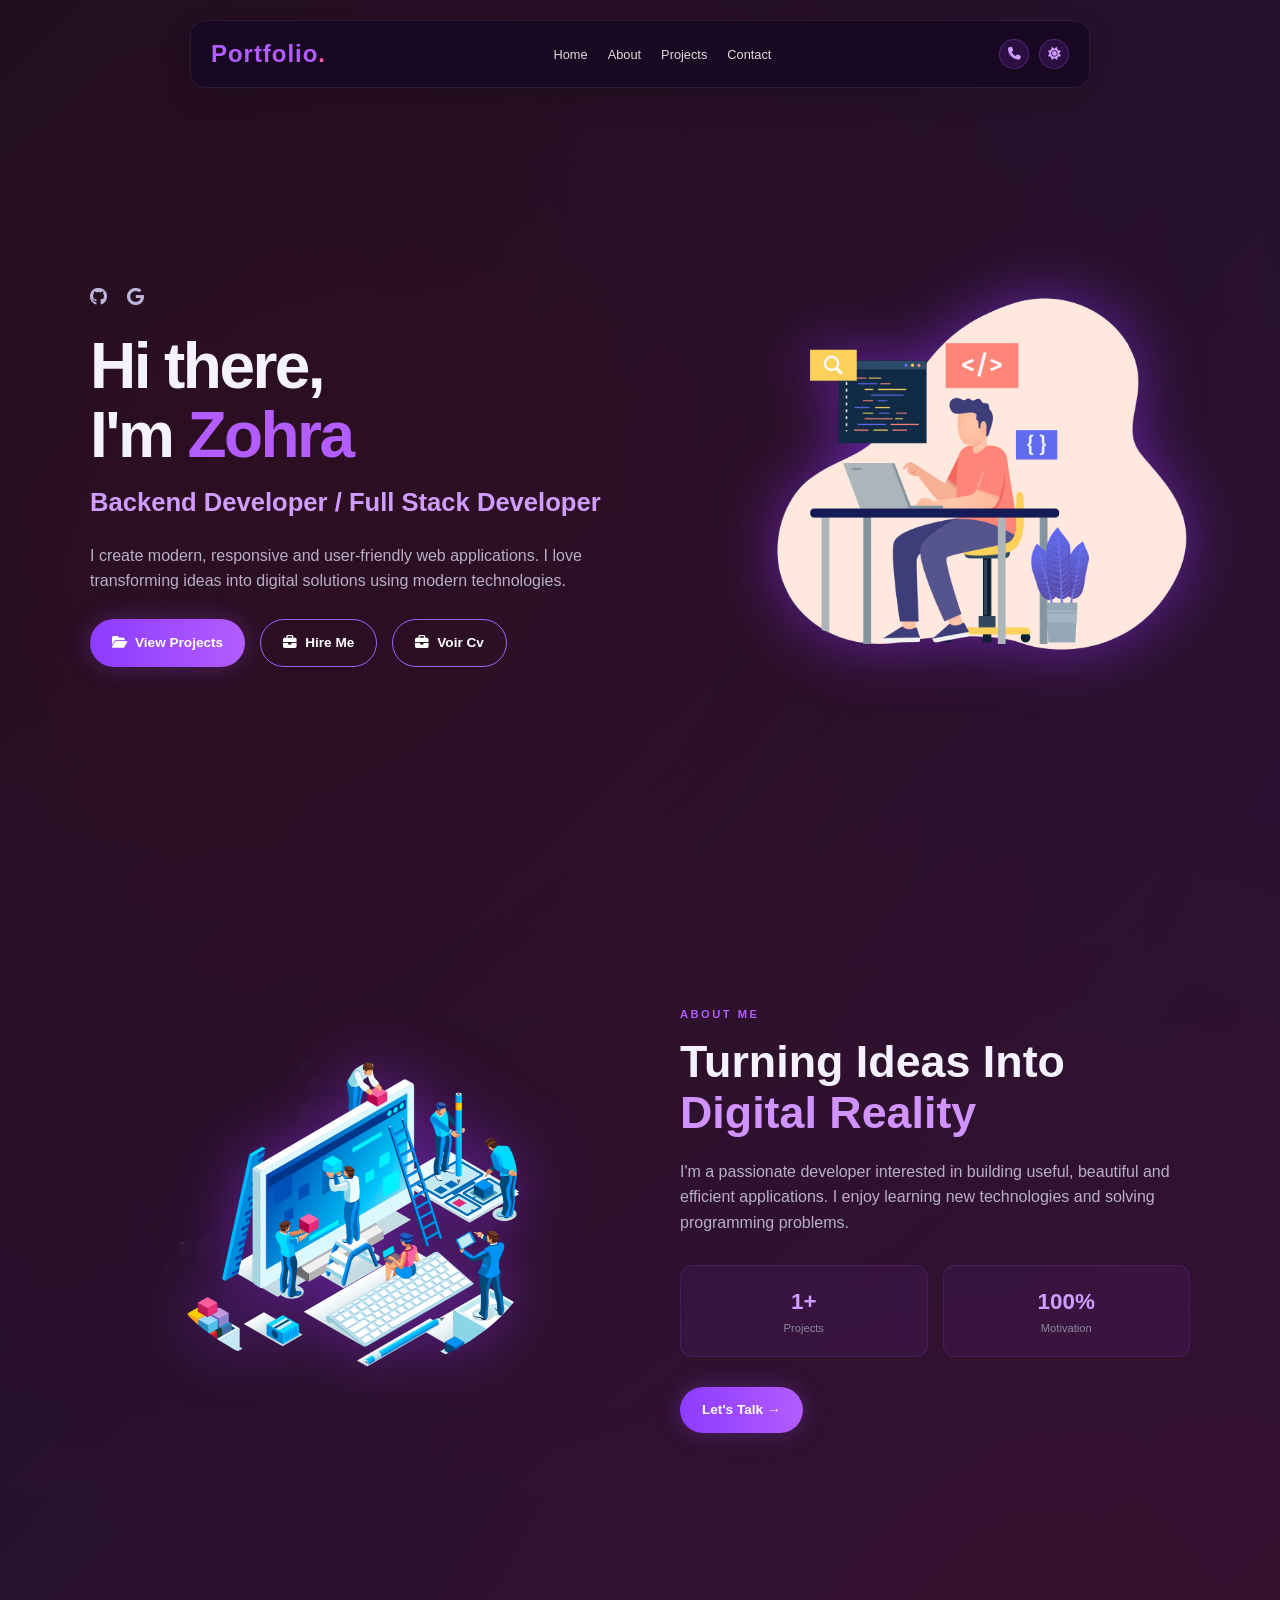
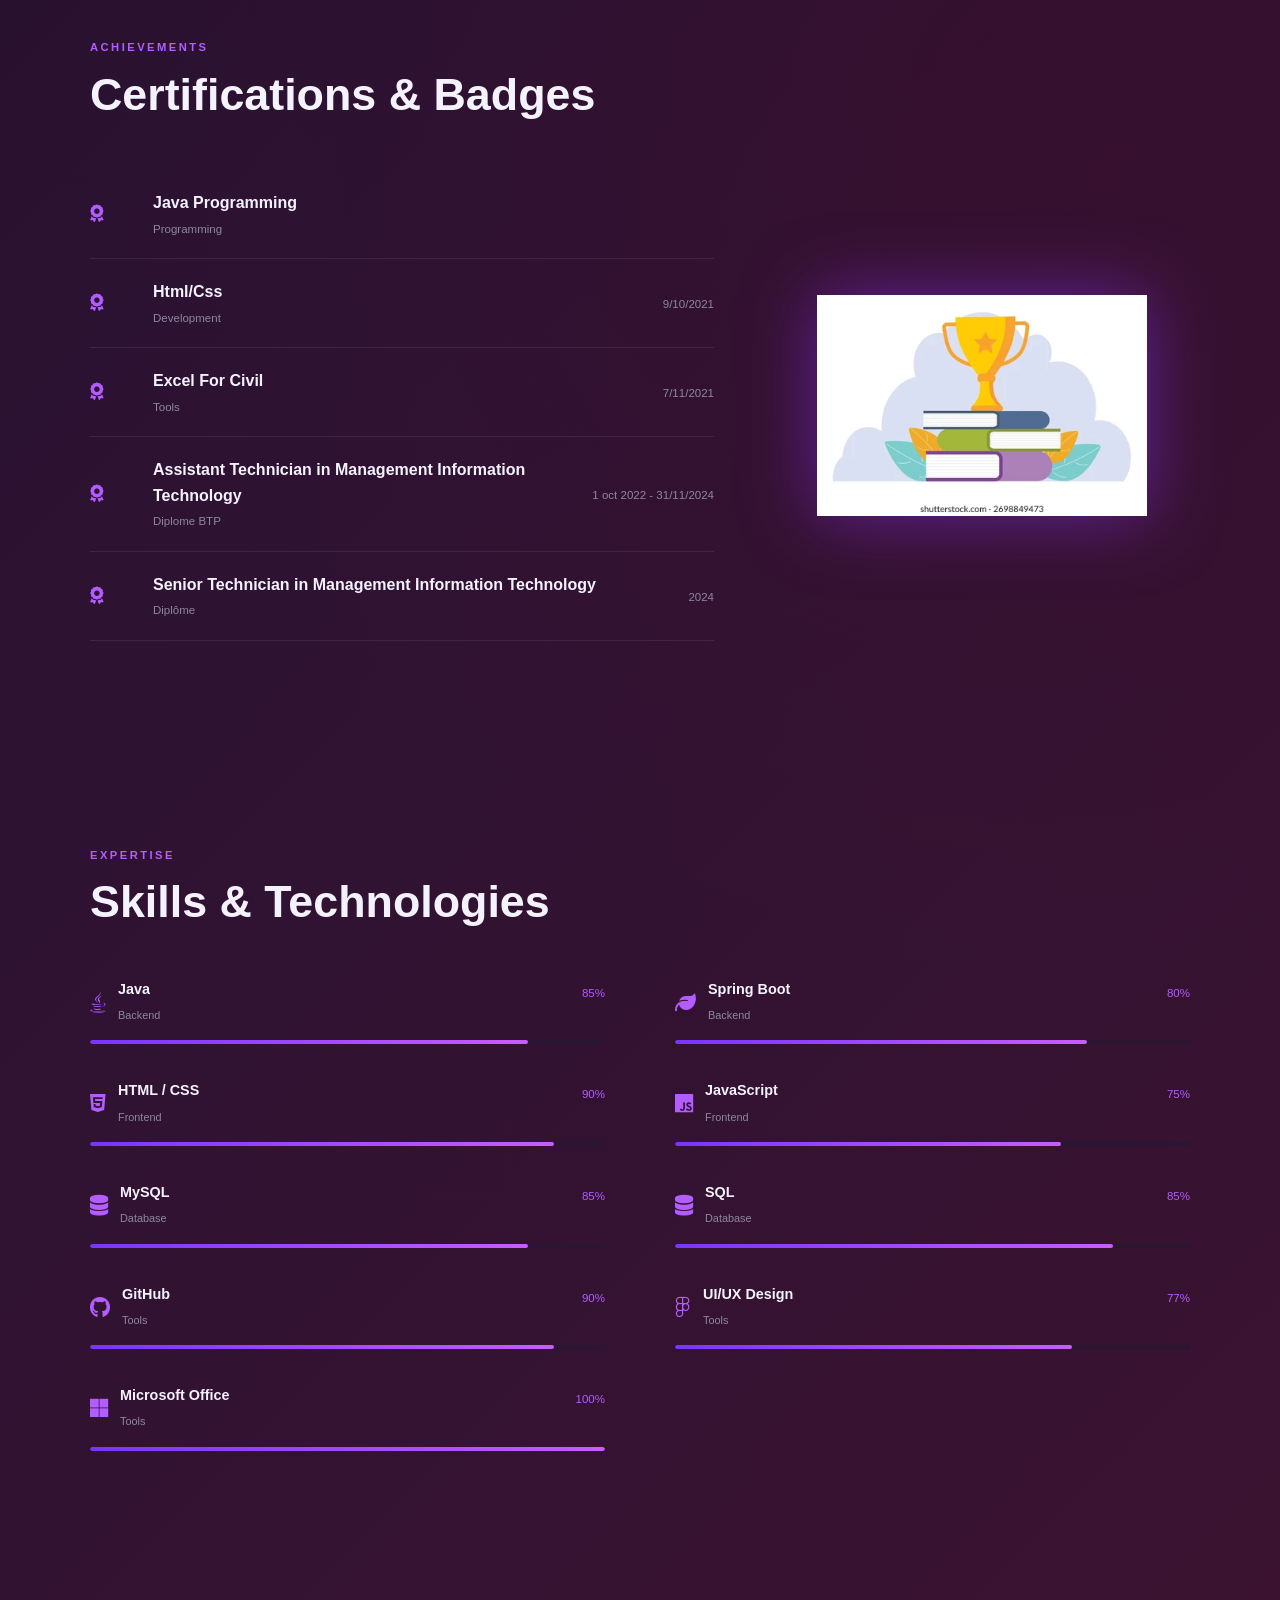
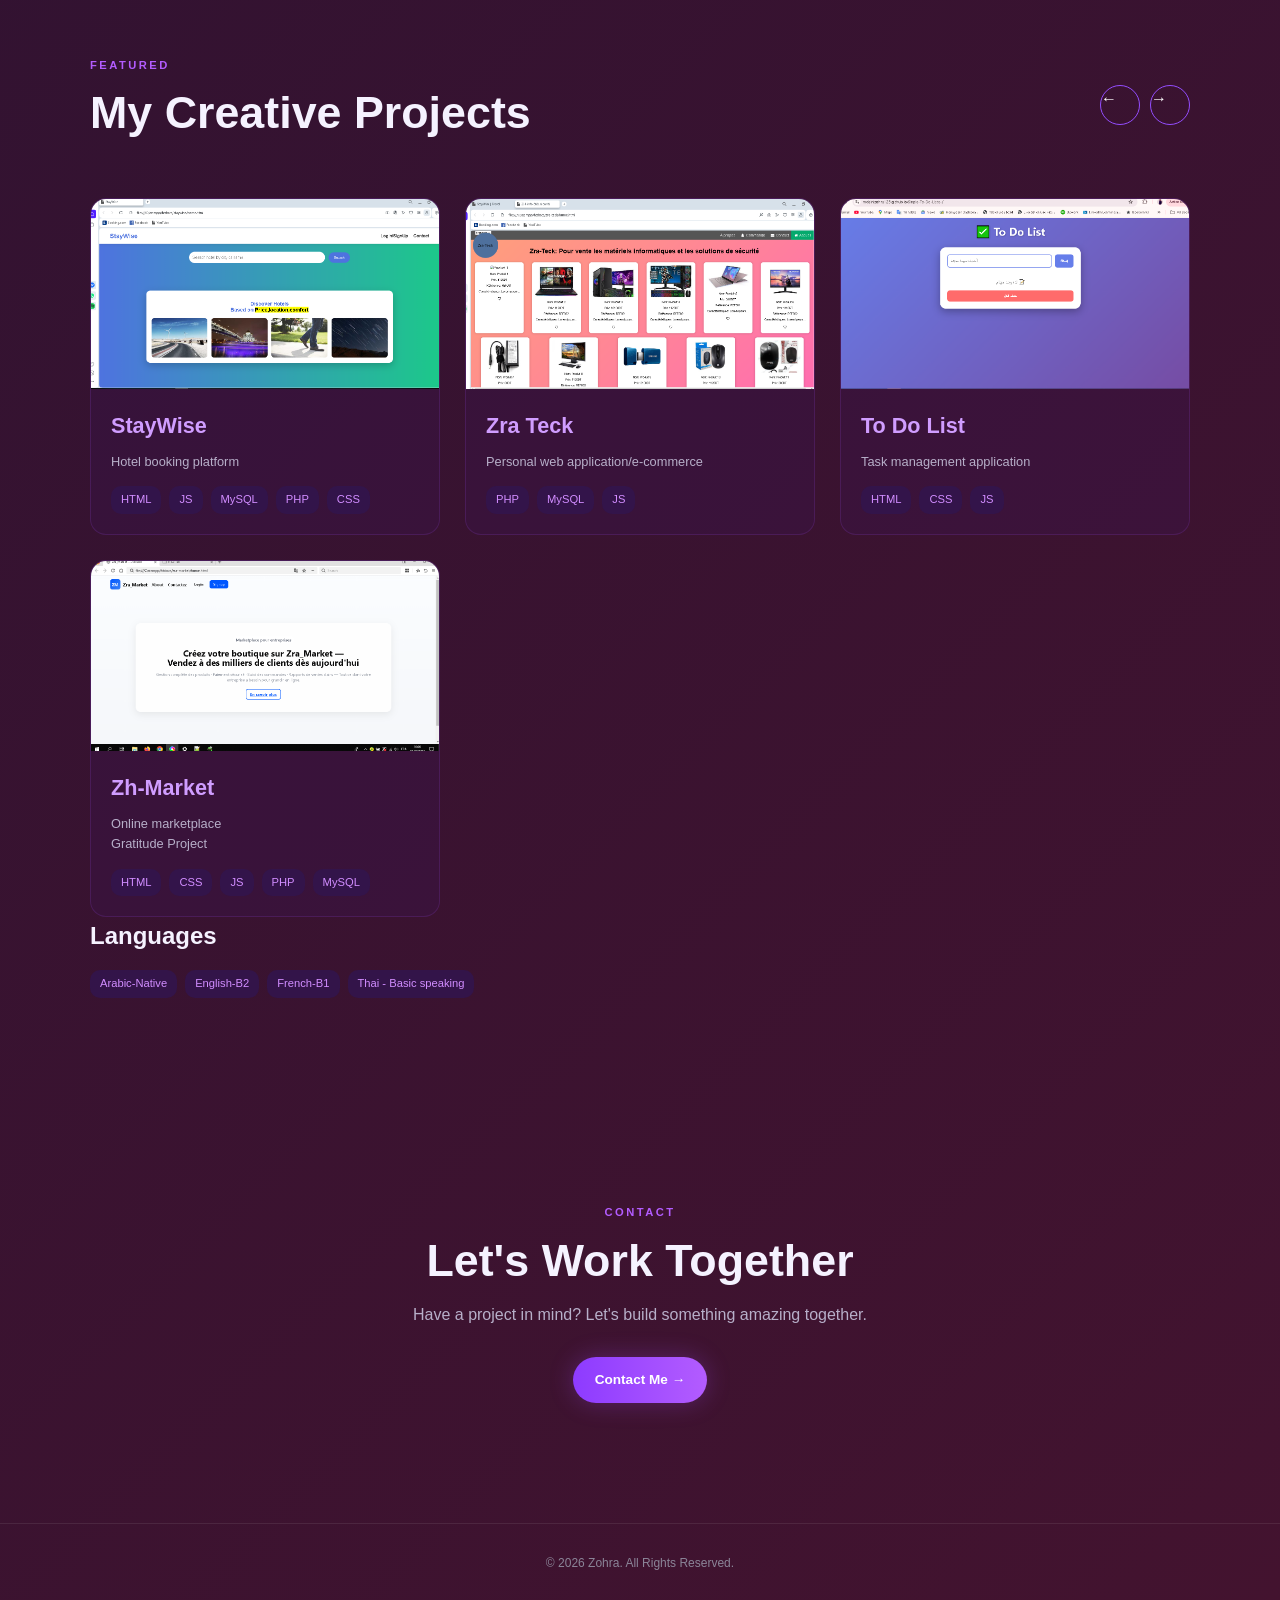
<file: index.html>
<!DOCTYPE html>
<html lang="en">
<head>
    <meta charset="UTF-8">
    <meta name="viewport" content="width=device-width, initial-scale=1.0">

    <title>My Portfolio</title>

    <link rel="stylesheet" href="style.css">

    <link rel="stylesheet"
          href="https://cdnjs.cloudflare.com/ajax/libs/font-awesome/6.5.2/css/all.min.css">
</head>

<body>

    <header>
        <nav class="navbar">
            <div class="logo">Portfolio<span>.</span></div>

            <ul class="nav-links">
                <li><a href="#home">Home</a></li>
                <li><a href="about.html">About</a></li>
                <li><a href="projet.html">Projects</a></li>
                <li><a href="contact.html">Contact</a></li>
            </ul>

            <div class="nav-icons">
                <i class="fa-solid fa-phone"></i>
                <i class="fa-solid fa-sun"></i>
            </div>
        </nav>
    </header>

    <section class="hero" id="home">
        <div class="hero-content">
            <div class="social-icons">
                <a href="https://github.com/MdainiZohra123" target="_blank" rel="noreferrer"><i class="fa-brands fa-github"></i></a>
                <a href="mailto:zohramdaini199@gmail.com"><i class="fa-brands fa-google"></i></a>
            </div>

            <h1>Hi there,<br> I'm <span>Zohra</span></h1>
            <h2>Backend Developer / Full Stack Developer</h2>

            <p>
                I create modern, responsive and user-friendly web applications.
                I love transforming ideas into digital solutions using modern
                technologies.
            </p>

            <div class="hero-buttons">
                <a href="projet.html" class="btn primary">
                    <i class="fa-solid fa-folder-open"></i>
                    View Projects
                </a>

                <a href="contact.html" class="btn secondary">
                    <i class="fa-solid fa-briefcase"></i>
                    Hire Me
                </a>

                <a href="cv.pdf" class="btn secondary">
                    <i class="fa-solid fa-briefcase"></i>
                    Voir Cv
                </a>
            </div>
        </div>

        <div class="hero-image">
            <img src="dev.png" alt="Developer">
        </div>
    </section>

    <section class="about" id="about">
        <div class="about-image">
            <img src="about.png" alt="About me">
        </div>

        <div class="about-content">
            <small>ABOUT ME</small>

            <h2>
                Turning Ideas Into
                <span>Digital Reality</span>
            </h2>

            <p>
                I'm a passionate developer interested in building useful,
                beautiful and efficient applications. I enjoy learning new
                technologies and solving programming problems.
            </p>

            <div class="stats">
                <div class="stat">
                    <strong>1+</strong>
                    <span>Projects</span>
                </div>

                <div class="stat">
                    <strong>100%</strong>
                    <span>Motivation</span>
                </div>
            </div>

            <a href="contact.html" class="btn primary">Let's Talk →</a>
        </div>
    </section>

    <section class="certificates" id="certificates">
        <div class="section-title">
            <small>ACHIEVEMENTS</small>
            <h2>Certifications & Badges</h2>
        </div>

        <div class="cert-container">
            <div class="cert-list">
                <div class="certificate">
                    <div class="cert-icon"><i class="fa-solid fa-award"></i></div>
                    <div>
                        <h3>Java Programming</h3>
                        <p>Programming</p>
                    </div>
                </div>

                <div class="certificate">
                    <div class="cert-icon"><i class="fa-solid fa-award"></i></div>
                    <div>
                        <h3>Html/Css</h3>
                        <p>Development</p>
                    </div>
                    <div class="cert-date">
                        <small>9/10/2021</small>
                    </div>
                </div>

                <div class="certificate">
                    <div class="cert-icon"><i class="fa-solid fa-award"></i></div>
                    <div>
                        <h3>Excel For Civil</h3>
                        <p>Tools</p>
                    </div>
                    <div class="cert-date">
                        <small>7/11/2021</small>
                    </div>
                </div>

                <div class="certificate">
                    <div class="cert-icon"><i class="fa-solid fa-award"></i></div>
                    <div>
                        <h3>Assistant Technician in Management Information Technology</h3>
                        <p>Diplome BTP</p>
                    </div>
                    <div class="cert-date">
                        <small>1 oct 2022 - 31/11/2024</small>
                    </div>
                </div>

                <div class="certificate">
                    <div class="cert-icon"><i class="fa-solid fa-award"></i></div>
                    <div>
                        <h3>Senior Technician in Management Information Technology</h3>
                        <p>Diplôme</p>
                    </div>
                    <div class="cert-date">
                        <small>2024</small>
                    </div>
                </div>
            </div>

            <div class="certificate-image">
                <img src="cup.webp" alt="Certificate">
            </div>
        </div>
    </section>

    <section class="skills" id="skills">
        <div class="section-title">
            <small>EXPERTISE</small>
            <h2>Skills & Technologies</h2>
        </div>

        <div class="skills-grid">
            <div class="skill">
                <div class="skill-name">
                    <i class="fa-brands fa-java"></i>
                    <div>
                        <strong>Java</strong>
                        <small>Backend</small>
                    </div>
                </div>
                <span>85%</span>
                <div class="progress"><div style="width:85%"></div></div>
            </div>

            <div class="skill">
                <div class="skill-name">
                    <i class="fa-solid fa-leaf"></i>
                    <div>
                        <strong>Spring Boot</strong>
                        <small>Backend</small>
                    </div>
                </div>
                <span>80%</span>
                <div class="progress"><div style="width:80%"></div></div>
            </div>

            <div class="skill">
                <div class="skill-name">
                    <i class="fa-brands fa-html5"></i>
                    <div>
                        <strong>HTML / CSS</strong>
                        <small>Frontend</small>
                    </div>
                </div>
                <span>90%</span>
                <div class="progress"><div style="width:90%"></div></div>
            </div>

            <div class="skill">
                <div class="skill-name">
                    <i class="fa-brands fa-js"></i>
                    <div>
                        <strong>JavaScript</strong>
                        <small>Frontend</small>
                    </div>
                </div>
                <span>75%</span>
                <div class="progress"><div style="width:75%"></div></div>
            </div>

            <div class="skill">
                <div class="skill-name">
                    <i class="fa-solid fa-database"></i>
                    <div>
                        <strong>MySQL</strong>
                        <small>Database</small>
                    </div>
                </div>
                <span>85%</span>
                <div class="progress"><div style="width:85%"></div></div>
            </div>

            <div class="skill">
                <div class="skill-name">
                    <i class="fa-solid fa-database"></i>
                    <div>
                        <strong>SQL</strong>
                        <small>Database</small>
                    </div>
                </div>
                <span>85%</span>
                <div class="progress"><div style="width:85%"></div></div>
            </div>

            <div class="skill">
                <div class="skill-name">
                    <i class="fa-brands fa-github"></i>
                    <div>
                        <strong>GitHub</strong>
                        <small>Tools</small>
                    </div>
                </div>
                <span>90%</span>
                <div class="progress"><div style="width:90%"></div></div>
            </div>

            <div class="skill">
                <div class="skill-name">
                    <i class="fa-brands fa-figma"></i>
                    <div>
                        <strong>UI/UX Design</strong>
                        <small>Tools</small>
                    </div>
                </div>
                <span>77%</span>
                <div class="progress"><div style="width:77%"></div></div>
            </div>

            <div class="skill">
                <div class="skill-name">
                    <i class="fa-brands fa-microsoft"></i>
                    <div>
                        <strong>Microsoft Office</strong>
                        <small>Tools</small>
                    </div>
                </div>
                <span>100%</span>
                <div class="progress"><div style="width:100%"></div></div>
            </div>
        </div>
    </section>

    <section class="projects" id="projects">
        <div class="projects-header">
            <div>
                <small>FEATURED</small>
                <h2>My Creative Projects</h2>
            </div>

            <div class="project-buttons">
                <a class="arrow" href="projet.html" aria-label="View all projects">←</a>
                <a class="arrow" href="projet.html" aria-label="View all projects">→</a>
            </div>
        </div>

        <div class="projects-grid">
            <div class="project-card">
                <img src="projet image/stay-home.PNG" alt="Project 1">

                <div class="project-info">
                    <h3>StayWise</h3>
                    <p>Hotel booking platform</p>

                    <div class="tags">
                        <span>HTML</span>
                        <span>JS</span>
                        <span>MySQL</span>
                        <span>PHP</span>
                        <span>CSS</span>
                    </div>
                </div>
            </div>

            <div class="project-card">
                <img src="projet image/tek-home.PNG" alt="Project 2">

                <div class="project-info">
                    <h3>Zra Teck</h3>
                    <p>Personal web application/e-commerce</p>

                    <div class="tags">
                        <span>PHP</span>
                        <span>MySQL</span>
                        <span>JS</span>
                    </div>
                </div>
            </div>

            <div class="project-card">
                <img src="projet image/todolisete.PNG" alt="Project 3">

                <div class="project-info">
                    <h3>To Do List</h3>
                    <p>Task management application</p>

                    <div class="tags">
                        <span>HTML</span>
                        <span>CSS</span>
                        <span>JS</span>
                    </div>
                </div>
            </div>

            <div class="project-card">
                <img src="projet image/market-home.PNG" alt="Project 4">

                <div class="project-info">
                    <h3>Zh-Market</h3>
                    <p>Online marketplace<br>Gratitude Project</p>

                    <div class="tags">
                        <span>HTML</span>
                        <span>CSS</span>
                        <span>JS</span>
                        <span>PHP</span>
                        <span>MySQL</span>
                    </div>
                </div>
            </div>
        </div>

        <h2>Languages</h2>

        <div class="tags">
            <span>Arabic-Native</span>
            <span>English-B2</span>
            <span>French-B1</span>
            <span>Thai - Basic speaking</span>
        </div>
    </section>

    <section class="contact" id="contact">
        <small>CONTACT</small>
        <h2>Let's Work Together</h2>

        <p>
            Have a project in mind? Let's build something amazing together.
        </p>

        <a href="mailto:zohramdaini199@gmail.com" class="btn primary">Contact Me →</a>
    </section>

    <footer>
        <p>© 2026 Zohra. All Rights Reserved.</p>
    </footer>

</body>
</html>
</file>
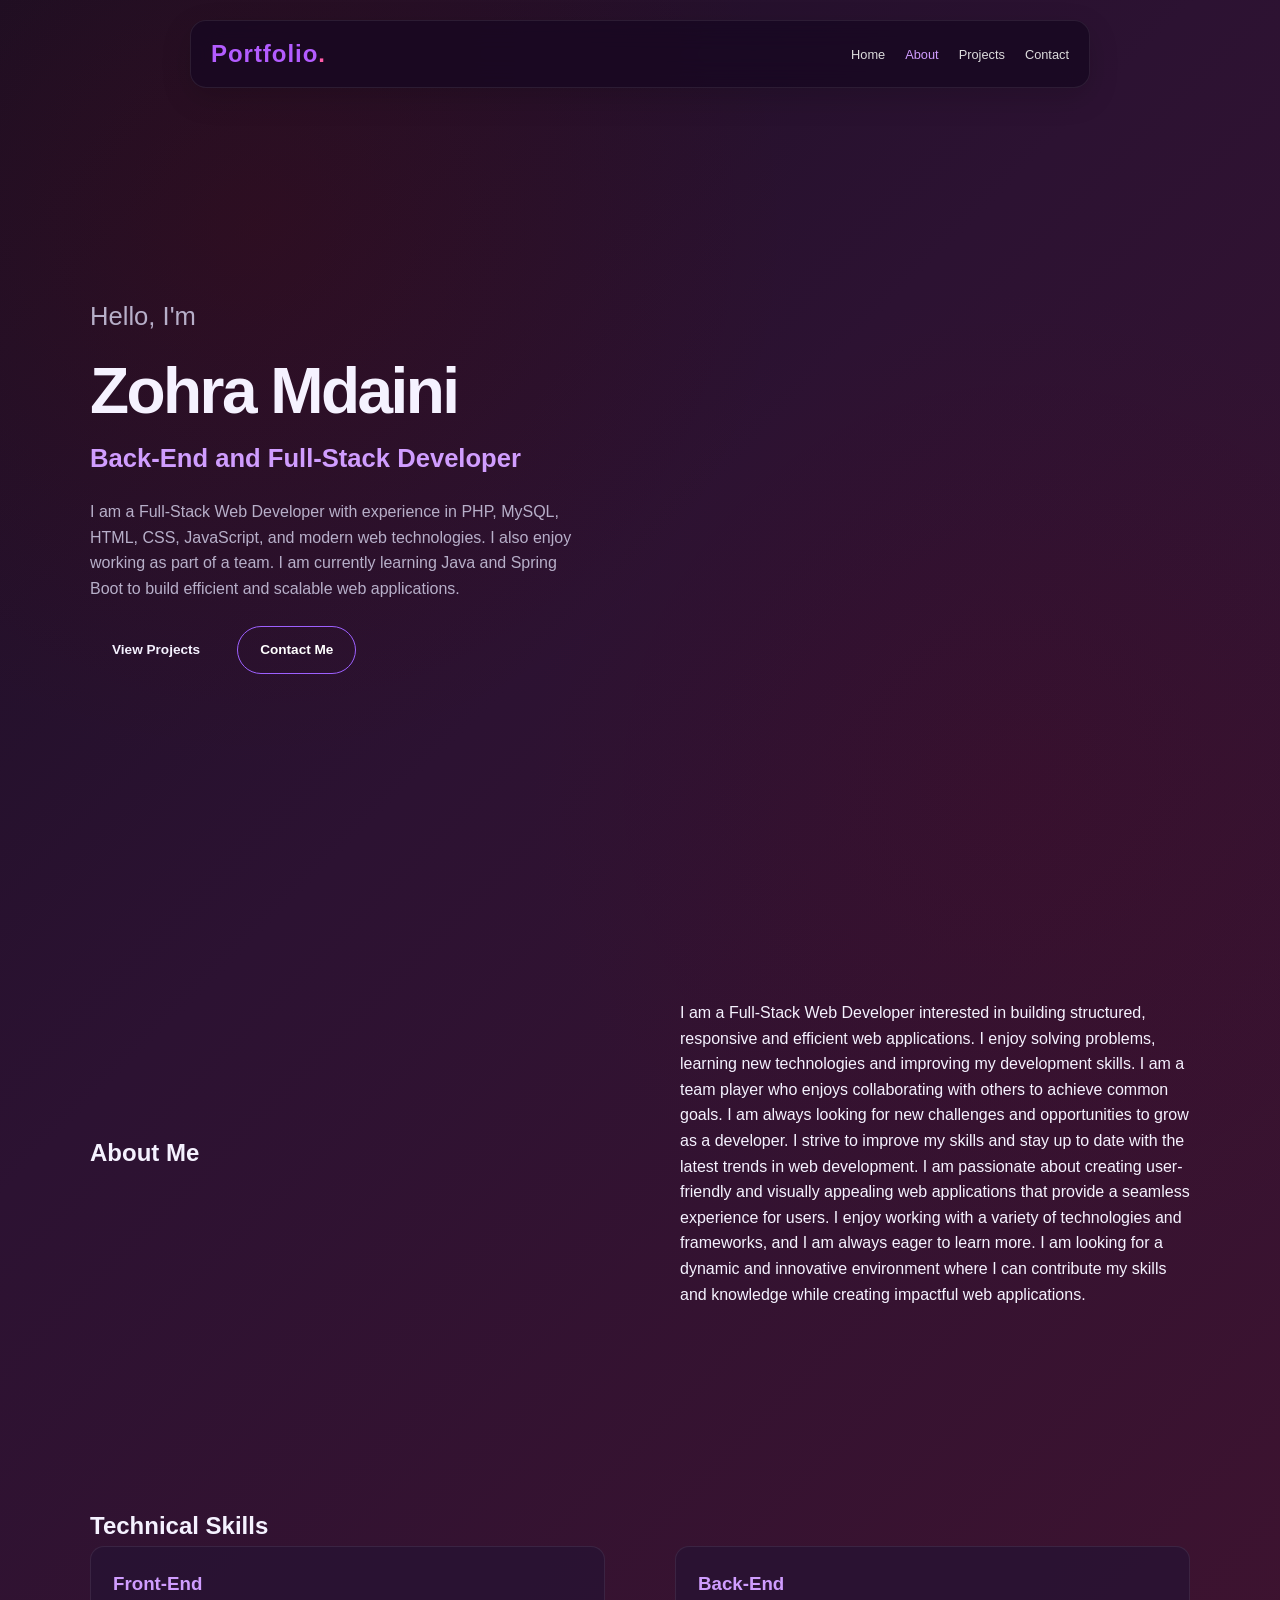
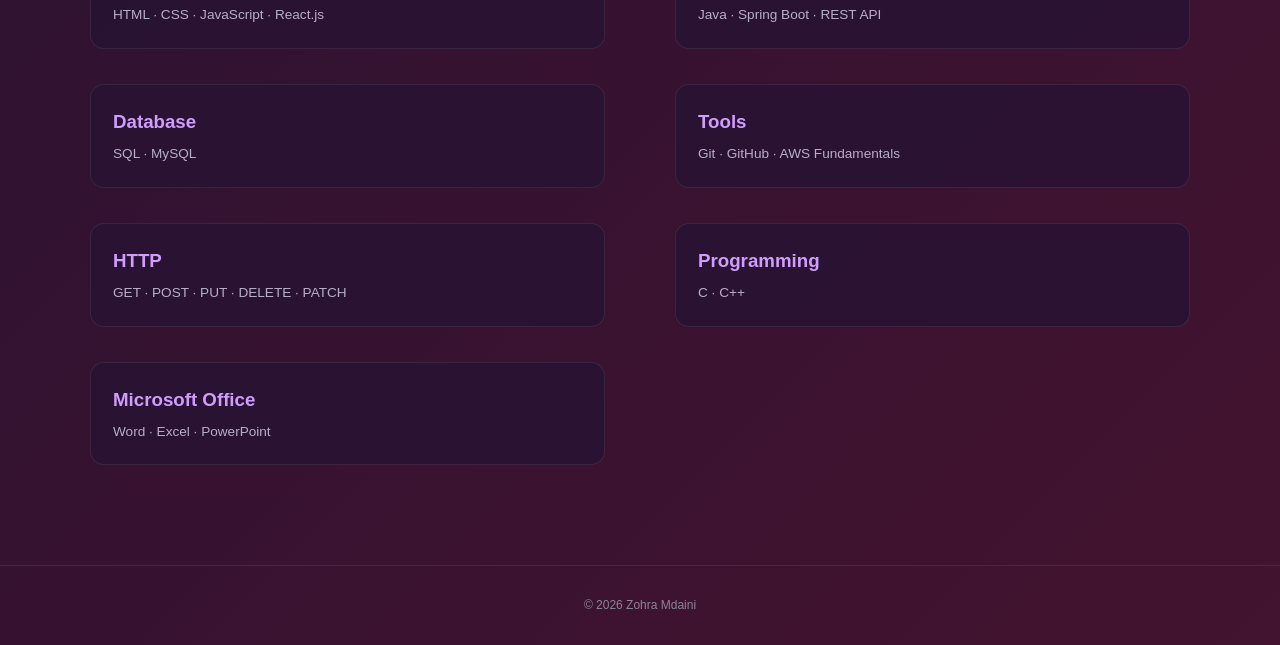
<file: about.html>
<!DOCTYPE html>
<html lang="en">
<head>
    <meta charset="UTF-8">
    <meta name="viewport" content="width=device-width, initial-scale=1.0">
    <title>Zohra Mdaini | About</title>
    <link rel="stylesheet" href="style.css">
</head>

<body>

<header>
    <nav>
        <h2 class="logo">Portfolio<span>.</span></h2>

        <ul>
            <li><a href="index.html">Home</a></li>
            <li><a href="about.html" class="active">About</a></li>
            <li><a href="projet.html">Projects</a></li>
            <li><a href="contact.html">Contact</a></li>
        </ul>
    </nav>
</header>

<main>

    <section class="hero">
        <div class="hero-text">
            <p class="hello">Hello, I'm</p>

            <h1>Zohra Mdaini</h1>

            <h2>Back-End and Full-Stack Developer</h2>

            <p>
                I am a Full-Stack Web Developer with experience in PHP, MySQL,
                HTML, CSS, JavaScript, and modern web technologies. I also enjoy
                working as part of a team. I am currently learning Java and
                Spring Boot to build efficient and scalable web applications.
            </p>

            <div class="buttons">
                <a href="projet.html" class="btn">View Projects</a>
                <a href="contact.html" class="btn secondary">Contact Me</a>
            </div>
        </div>
    </section>

    <section class="about">
        <h2>About Me</h2>

        <p>
            I am a Full-Stack Web Developer interested in building
            structured, responsive and efficient web applications.
            I enjoy solving problems, learning new technologies and
            improving my development skills. I am a team player who enjoys
            collaborating with others to achieve common goals. I am always
            looking for new challenges and opportunities to grow as a developer.
            I strive to improve my skills and stay up to date with the latest
            trends in web development. I am passionate about creating
            user-friendly and visually appealing web applications that provide
            a seamless experience for users.
        
        
                I enjoy working with a variety of technologies and frameworks,
                and I am always eager to learn more. I am looking for a dynamic
                and innovative environment where I can contribute my skills and
                knowledge while creating impactful web applications.
        </p>
    </section>

    <section class="skills">
        <h2>Technical Skills</h2>

        <div class="skills-grid">

            <div class="skill-card">
                <h3>Front-End</h3>
                <p>HTML · CSS · JavaScript · React.js</p>
            </div>

            <div class="skill-card">
                <h3>Back-End</h3>
                <p>Java · Spring Boot · REST API</p>
            </div>

            <div class="skill-card">
                <h3>Database</h3>
                <p>SQL · MySQL</p>
            </div>

            <div class="skill-card">
                <h3>Tools</h3>
                <p>Git · GitHub · AWS Fundamentals</p>
            </div>

            <div class="skill-card">
                <h3>HTTP</h3>
                <p>GET · POST · PUT · DELETE · PATCH</p>
            </div>

            <div class="skill-card">
                <h3>Programming</h3>
                <p>C · C++</p>
            </div>

            <div class="skill-card">
                <h3>Microsoft Office</h3>
                <p>Word · Excel · PowerPoint</p>
            </div>


        </div>
    </section>

</main>

<footer>
    <p>© 2026 Zohra Mdaini</p>
</footer>

</body>
</html>
</file>
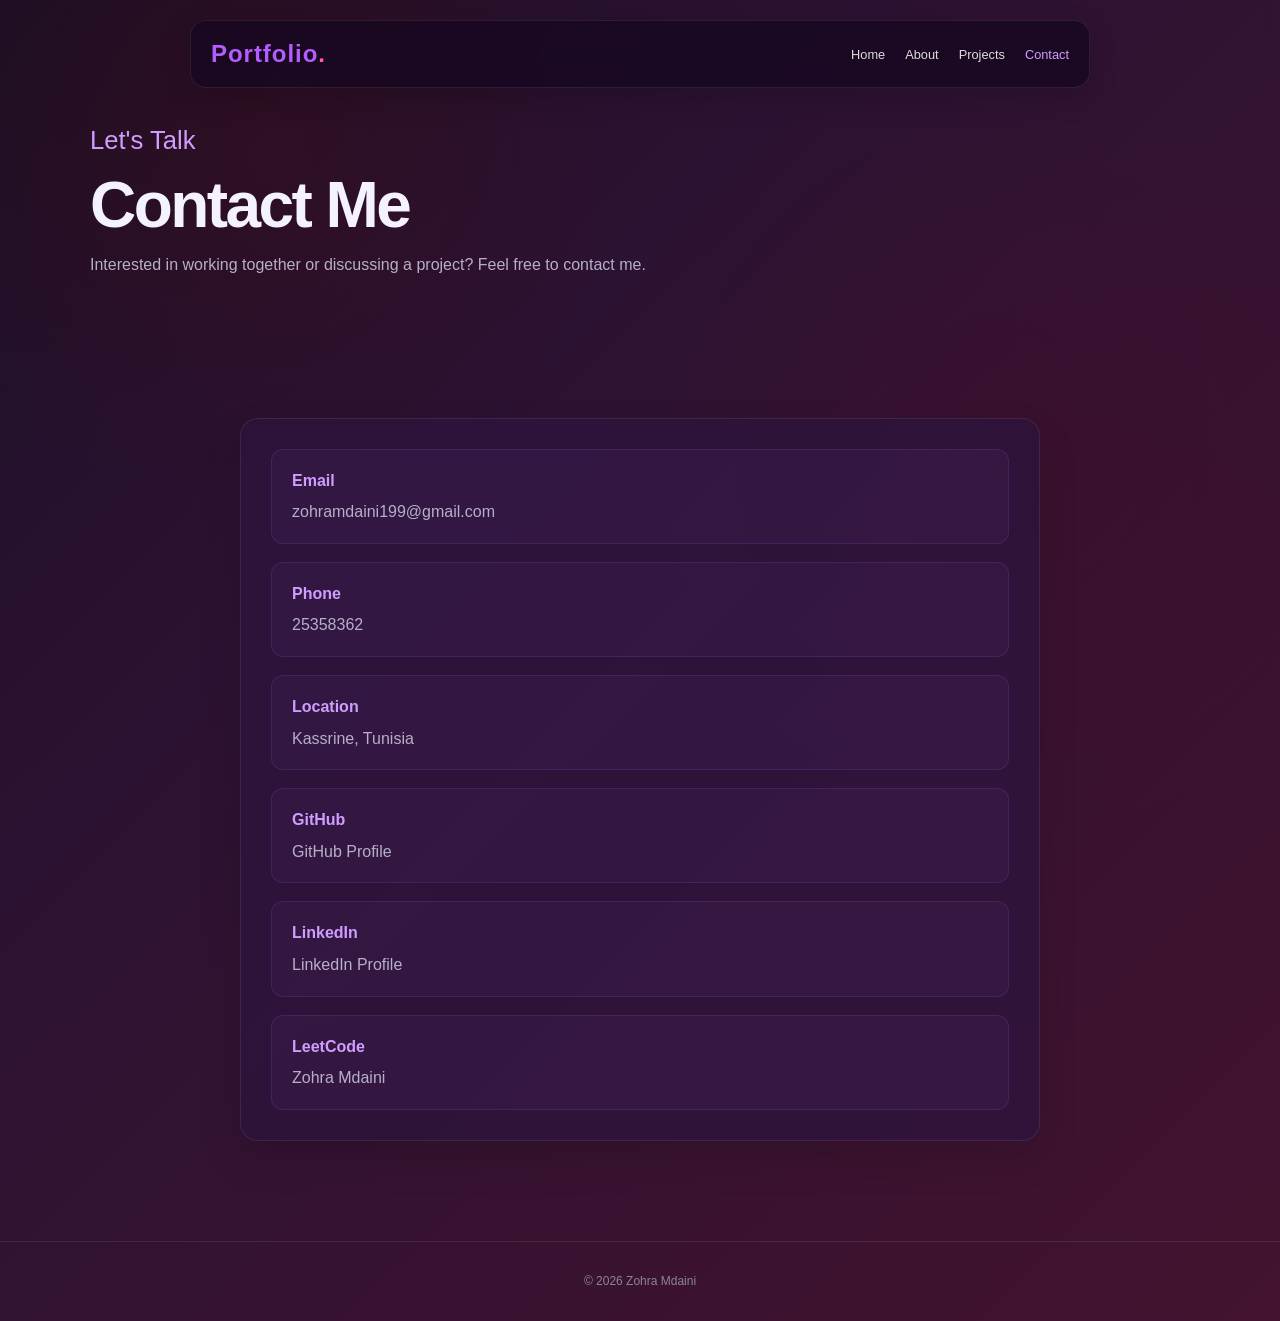
<file: contact.html>
<!DOCTYPE html>
<html lang="en">
<head>
    <meta charset="UTF-8">
    <meta name="viewport" content="width=device-width, initial-scale=1.0">
    <title>Zohra Mdaini | Contact</title>
    <link rel="stylesheet" href="style.css">
</head>

<body>

<header>
    <nav>
        <h2 class="logo">Portfolio<span>.</span></h2>

        <ul>
            <li><a href="index.html">Home</a></li>
            <li><a href="about.html">About</a></li>
            <li><a href="projet.html">Projects</a></li>
            <li><a href="contact.html" class="active">Contact</a></li>
        </ul>
    </nav>
</header>

<main>

    <section class="page-title">
        <p class="hello">Let's Talk</p>
        <h1>Contact Me</h1>

        <p>
            Interested in working together or discussing a project?
            Feel free to contact me.
        </p>
    </section>


    <section class="contact-container">

        <div class="contact-card">

            <div class="contact-item">
                <h3>Email</h3>
                <a href="mailto:zohramdaini199@gmail.com">
                    zohramdaini199@gmail.com
                </a>
            </div>

            <div class="contact-item">
                <h3>Phone</h3>
                <p>25358362</p>
            </div>

            <div class="contact-item">
                <h3>Location</h3>
                <p>Kassrine, Tunisia</p>
            </div>

            <div class="contact-item">
                <h3>GitHub</h3>
                <a href="https://github.com/MdainiZohra123" target="_blank" rel="noreferrer">
                    GitHub Profile
                </a>
            </div>

            <div class="contact-item">
                <h3>LinkedIn</h3>
                     <a href="https://www.linkedin.com/in/zohra-mdaini-686797237/"
                         target="_blank" rel="noreferrer">
                    LinkedIn Profile
                </a>
            </div>

            <div class="contact-item">
                <h3>LeetCode</h3>
                <p>Zohra Mdaini</p>
            </div>

        </div>

    </section>

</main>

<footer>
    <p>© 2026 Zohra Mdaini</p>
</footer>

</body>
</html>
</file>
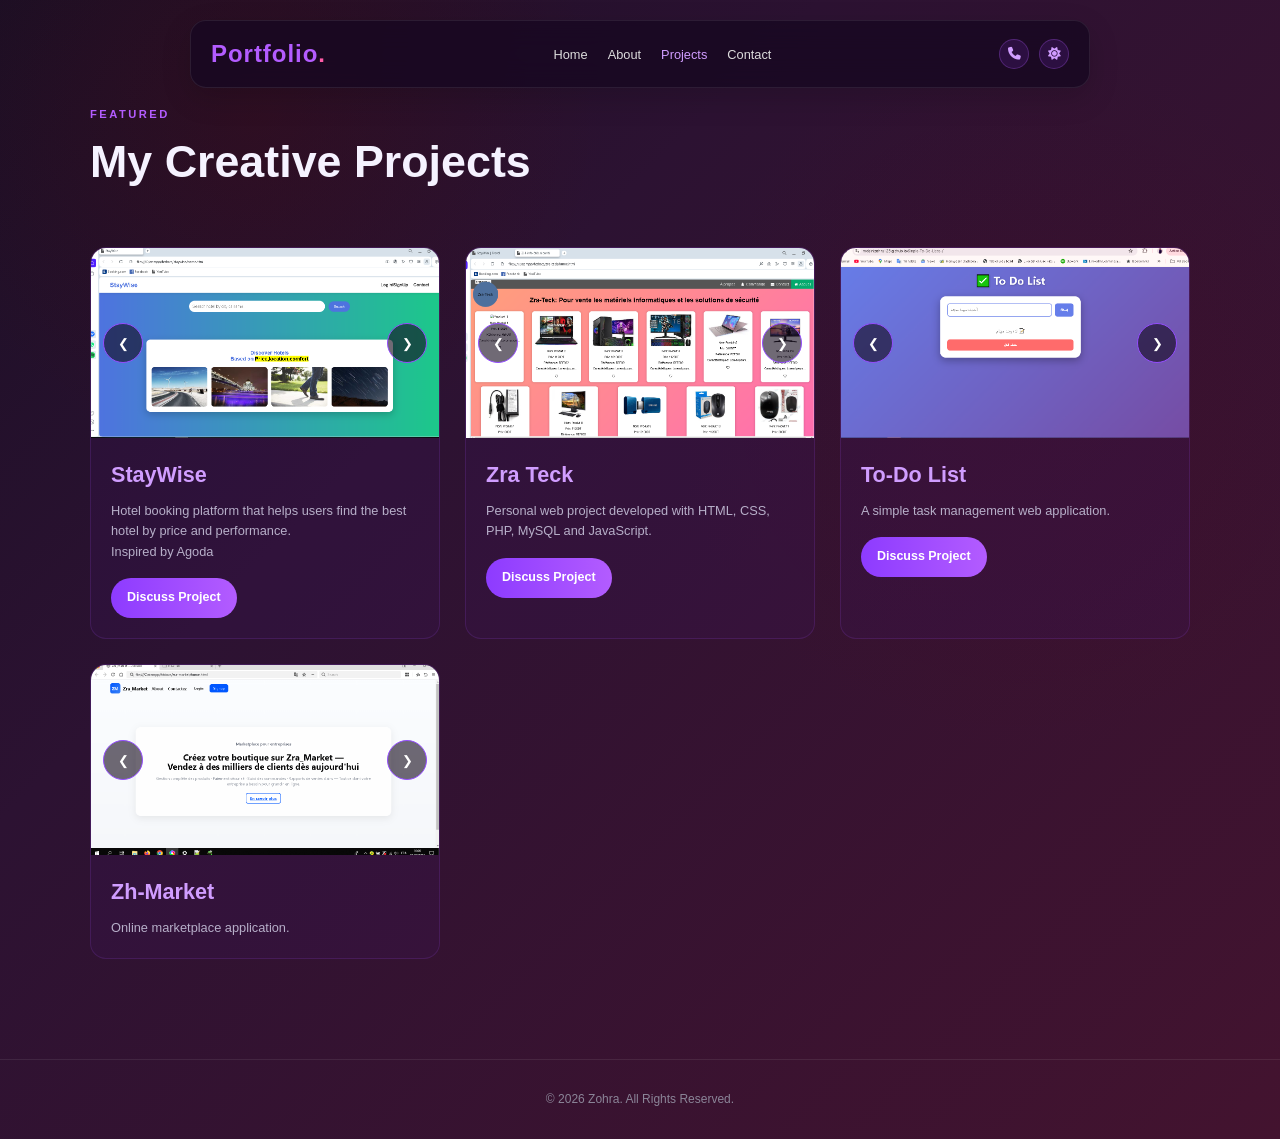
<file: projet.html>
<!DOCTYPE html>
<html lang="en">
<head>
    <meta charset="UTF-8">
    <meta name="viewport" content="width=device-width, initial-scale=1.0">
    <title>Zohra Mdaini | Projects</title>
    <link rel="stylesheet" href="style.css">
    <link rel="stylesheet" href="https://cdnjs.cloudflare.com/ajax/libs/font-awesome/6.5.2/css/all.min.css">
</head>
<body>

    <header>
        <nav class="navbar">
            <div class="logo">Portfolio<span>.</span></div>

            <ul class="nav-links">
                <li><a href="index.html">Home</a></li>
                <li><a href="about.html">About</a></li>
                <li><a href="projet.html" class="active">Projects</a></li>
                <li><a href="contact.html">Contact</a></li>
            </ul>

            <div class="nav-icons">
                <i class="fa-solid fa-phone"></i>
                <i class="fa-solid fa-sun"></i>
            </div>
        </nav>
    </header>

    <main>
        <section class="projects" id="projects">
            <div class="projects-header">
                <div>
                    <small>FEATURED</small>
                    <h2>My Creative Projects</h2>
                </div>

            </div>

            <div class="projects-container">

                <div class="project-card">
                    <div class="image-container">
                        <img id="staywise-image" src="projet image/stay-home.PNG" alt="StayWise">
                        <button class="arrow left" type="button" onclick="prevImage('staywise')" 
                        aria-label="Previous StayWise image">❮</button>
                        <button class="arrow right" type="button" onclick="nextImage('staywise')"
                         aria-label="Next StayWise image">❯</button>
                    </div>
                    <div class="project-info">
                        <h2>StayWise</h2>
                        <p>Hotel booking platform that helps users find the best hotel by price and performance.<br>Inspired by Agoda</p>
                        <a href="https://github.com/MdainiZohra123/staywise" class="project-btn">Discuss Project</a>
                    </div>
                </div>

                <div class="project-card">
                    <div class="image-container">
                        <img id="zrateck-image" src="projet image/tek-home.PNG" alt="Zra Teck">
                        <button class="arrow left" type="button" onclick="prevImage('zrateck')" aria-label="Previous Zra Teck image">❮</button>
                        <button class="arrow right" type="button" onclick="nextImage('zrateck')" aria-label="Next Zra Teck image">❯</button>
                    </div>

                    <div class="project-info">
                        <h2>Zra Teck</h2>
                        <p>Personal web project developed with HTML, CSS, PHP, MySQL and JavaScript.</p>
                        <a href="https://github.com/MdainiZohra123/zra-teck" class="project-btn">Discuss Project</a>
                    </div>
                </div>

                <div class="project-card">
                    <div class="image-container">
                        <img id="todo-image" src="projet image/todolisete.PNG" alt="To-Do List">
                        <button class="arrow left" type="button" onclick="prevImage('todo')" aria-label="Previous To Do image">❮</button>
                        <button class="arrow right" type="button" onclick="nextImage('todo')" aria-label="Next To Do image">❯</button>
                    </div>

                    <div class="project-info">
                        <h2>To-Do List</h2>
                        <p>A simple task management web application.</p>
                        <a href="https://mdainizohra123.github.io/Sinple-To-Do-Liste-/" class="project-btn">Discuss Project</a>
                    </div>
                </div>
                
                <div class="project-card">
                    <div class="image-container">
                        <img id="zh-market-image" src="projet image/market-home.PNG" alt="zh-market">
                        <button class="arrow left" type="button" onclick="prevImage('zh-market')" aria-label="Previous Zh-Market image">❮</button>
                        <button class="arrow right" type="button" onclick="nextImage('zh-market')" aria-label="Next Zh-Market image">❯</button>
                    </div>

                    <div class="project-info">
                        <h2>Zh-Market</h2>
                        <p>Online marketplace application.</p>
            
                    </div>
                </div>
            </div>
        </section>
    </main>

    <footer>
        <p>© 2026 Zohra. All Rights Reserved.</p>
    </footer>

    <script src="script.js"></script>
</body>
</html>
</file>
<file: style.css>
:root {
    --bg-dark: #1b0f25;
    --bg-mid: #2c1232;
    --bg-light: #43132f;
    --panel: rgba(39, 19, 52, 0.78);
    --panel-soft: rgba(90, 45, 119, 0.2);
    --primary: #b35cff;
    --primary-strong: #8d3bff;
    --primary-soft: #d09dff;
    --text: #f5f2ff;
    --muted: #b7afc9;
    --muted-2: #8d879f;
    --border: rgba(255, 255, 255, 0.08);
    --shadow: rgba(148, 62, 255, 0.35);
}

* {
    margin: 0;
    padding: 0;
    box-sizing: border-box;
}

html {
    scroll-behavior: smooth;
}

body {
    font-family: Arial, sans-serif;
    background:
        radial-gradient(circle at 20% 10%, rgba(80, 8, 8, 0.25), transparent 24%),
        radial-gradient(circle at 80% 35%, rgba(87, 5, 26, 0.14), transparent 28%),
        linear-gradient(135deg, var(--bg-dark), var(--bg-mid) 34%, var(--bg-light));
    color: var(--text);
    line-height: 1.6;
}

img {
    max-width: 100%;
    display: block;
}

a {
    color: inherit;
    text-decoration: none;
}

ul {
    list-style: none;
}

section {
    width: min(90%, 1100px);
    margin: 0 auto;
    padding: 100px 0;
}

h1,
h2,
h3,
p {
    margin: 0;
}

/* ================= NAVBAR ================= */

header {
    position: fixed;
    top: 20px;
    left: 50%;
    transform: translateX(-50%);
    width: min(90%, 900px);
    z-index: 1000;
}

.navbar,
header nav {
    display: flex;
    align-items: center;
    justify-content: space-between;
    gap: 20px;
    padding: 14px 20px;
    background: rgba(24, 8, 34, 0.82);
    border: 1px solid var(--border);
    border-radius: 16px;
    backdrop-filter: blur(14px);
    -webkit-backdrop-filter: blur(14px);
    box-shadow: 0 10px 30px rgba(0, 0, 0, 0.15);
}

.logo {
    font-size: 1.5rem;
    font-weight: 700;
    color: var(--primary);
    letter-spacing: 0.04em;
}

.logo span {
    color: #ff5ca8;
}

.nav-links,
header nav ul {
    display: flex;
    align-items: center;
    gap: 20px;
}

.nav-links a,
header nav a {
    color: #ddd;
    font-size: 0.8rem;
    transition: color 0.3s ease;
}

.nav-links a:hover,
header nav a:hover,
header nav a.active {
    color: var(--primary-soft);
}

.nav-icons {
    display: flex;
    align-items: center;
    gap: 10px;
}

.nav-icons i {
    width: 30px;
    height: 30px;
    display: flex;
    align-items: center;
    justify-content: center;
    border-radius: 50%;
    background: rgba(125, 53, 197, 0.18);
    color: var(--primary-soft);
    font-size: 0.8rem;
    border: 1px solid rgba(179, 92, 255, 0.28);
}

/* ================= HERO ================= */

.hero {
    min-height: 100vh;
    display: flex;
    align-items: center;
    justify-content: space-between;
    gap: 40px;
    padding-top: 150px;
}

.hero-content,
.hero-text {
    max-width: 560px;
}

.social-icons {
    display: flex;
    gap: 20px;
    margin-bottom: 20px;
}

.social-icons a {
    color: #bdb4d9;
    font-size: 1.1rem;
    transition: color 0.3s ease;
}

.social-icons a:hover {
    color: var(--primary);
}

.hero h1,
.page-title h1 {
    font-size: clamp(2.7rem, 5vw, 4.5rem);
    line-height: 1.08;
    letter-spacing: -0.04em;
}

.hero h1 span {
    color: var(--primary);
}

.hero h2,
.page-title .hello,
.hello {
    color: var(--primary-soft);
    margin: 12px 0;
    font-size: clamp(1.2rem, 2vw, 1.7rem);
}

.hero p,
.page-title p,
.about-content p,
.contact p,
.project-info p,
.contact-item p,
.contact-item a {
    color: var(--muted);
}

.hero p {
    max-width: 500px;
    margin: 20px 0;
}

.hero-buttons,
.buttons {
    display: flex;
    flex-wrap: wrap;
    gap: 15px;
    margin-top: 25px;
}

.btn {
    display: inline-flex;
    align-items: center;
    justify-content: center;
    gap: 8px;
    padding: 12px 22px;
    border-radius: 999px;
    text-decoration: none;
    font-weight: 700;
    font-size: 0.85rem;
    transition: transform 0.3s ease, box-shadow 0.3s ease, border-color 0.3s ease;
}

.btn:hover {
    transform: translateY(-2px);
}

.primary {
    background: linear-gradient(90deg, var(--primary-strong), var(--primary));
    color: #fff;
    box-shadow: 0 0 25px rgba(160, 80, 255, 0.28);
}

.secondary {
    border: 1px solid #9d60ff;
    color: #fff;
    background: transparent;
}

.secondary:hover {
    background: rgba(145, 75, 255, 0.14);
}

.hero-image {
    width: min(42%, 430px);
    text-align: center;
}

.hero-image img {
    width: 100%;
    max-width: 430px;
    filter: drop-shadow(0 0 30px rgba(145, 50, 255, 0.55));
}

/* ================= ABOUT ================= */

.about {
    display: grid;
    grid-template-columns: 1fr 1fr;
    gap: 80px;
    align-items: center;
}

.about-image {
    text-align: center;
}

.about-image img {
    width: min(80%, 400px);
    border-radius: 50%;
    filter: drop-shadow(0 0 30px rgba(150, 50, 255, 0.5));
    margin: 0 auto;
}

.about-content small,
.section-title small,
.projects-header small,
.contact small {
    color: var(--primary);
    letter-spacing: 0.22em;
    font-weight: 700;
    font-size: 0.7rem;
}

.about-content h2,
.contact h2,
.projects-header h2,
.section-title h2 {
    font-size: clamp(2.1rem, 4vw, 2.8rem);
    line-height: 1.15;
    margin: 10px 0 20px;
}

.about-content h2 span {
    color: #d193ff;
}

.stats {
    display: flex;
    gap: 15px;
    margin: 30px 0;
}

.stat {
    flex: 1;
    text-align: center;
    padding: 18px 12px;
    background: rgba(100, 40, 150, 0.15);
    border: 1px solid rgba(160, 80, 255, 0.15);
    border-radius: 12px;
}

.stat strong {
    display: block;
    font-size: 1.4rem;
    color: var(--primary-soft);
}

.stat span {
    display: block;
    font-size: 0.7rem;
    color: var(--muted-2);
}

/* ================= CERTIFICATES ================= */

.section-title {
    margin-bottom: 50px;
}

.cert-container {
    display: grid;
    grid-template-columns: 1.5fr 1fr;
    gap: 60px;
    align-items: center;
}

.certificate {
    display: grid;
    grid-template-columns: 45px 1fr auto;
    align-items: center;
    gap: 18px;
    padding: 20px 0;
    border-bottom: 1px solid var(--border);
}

.cert-icon {
    color: var(--primary);
    font-size: 1.1rem;
}

.certificate h3 {
    font-size: 1rem;
    margin-bottom: 4px;
}

.certificate p,
.cert-date small {
    color: #8d879f;
    font-size: 0.72rem;
}

.cert-date {
    text-align: right;
}

.cert-date a {
    display: block;
    color: var(--primary);
    text-decoration: none;
    font-size: 0.7rem;
}

.certificate-image {
    text-align: center;
}

.certificate-image img {
    width: min(100%, 330px);
    margin: 0 auto;
    filter: drop-shadow(0 0 35px rgba(145, 50, 255, 0.5));
}

/* ================= SKILLS ================= */

.skills-grid {
    display: grid;
    grid-template-columns: repeat(2, minmax(0, 1fr));
    gap: 35px 70px;
}

.skill {
    position: relative;
}

.skill-name {
    display: flex;
    align-items: center;
    gap: 12px;
}

.skill-name > i {
    color: var(--primary);
    font-size: 1.3rem;
}

.skill-name strong {
    display: block;
    font-size: 0.9rem;
}

.skill-name small {
    color: var(--muted-2);
    font-size: 0.68rem;
}

.skill-card {
    padding: 22px;
    background: var(--panel);
    border: 1px solid var(--border);
    border-radius: 14px;
}

.skill-card h3 {
    color: var(--primary-soft);
    margin-bottom: 6px;
}

.skill-card p {
    color: var(--muted);
    font-size: 0.85rem;
}

.skill > span {
    position: absolute;
    right: 0;
    top: 6px;
    font-size: 0.72rem;
    color: var(--primary);
}

.progress {
    width: 100%;
    height: 4px;
    background: rgba(40, 23, 52, 0.9);
    border-radius: 999px;
    margin-top: 14px;
    overflow: hidden;
}

.progress div {
    height: 100%;
    background: linear-gradient(90deg, #7835ff, #c85cff);
    border-radius: 999px;
}

/* ================= PROJECTS ================= */

.projects-header {
    display: flex;
    justify-content: space-between;
    align-items: center;
    gap: 20px;
    margin-bottom: 40px;
}

.project-buttons {
    display: flex;
    gap: 10px;
}

.project-buttons button,
.arrow {
    width: 40px;
    height: 40px;
    border-radius: 50%;
    border: 1px solid #944dff;
    background: transparent;
    color: #fff;
    cursor: pointer;
    transition: all 0.3s ease;
}

.project-buttons button:hover,
.arrow:hover {
    background: rgba(145, 75, 255, 0.15);
    transform: translateY(-2px);
}

.projects-grid,
.projects-container {
    display: grid;
    grid-template-columns: repeat(3, minmax(0, 1fr));
    gap: 25px;
}

.project-card {
    overflow: hidden;
    background: rgba(61, 23, 90, 0.25);
    border-radius: 16px;
    border: 1px solid rgba(170, 80, 255, 0.15);
    transition: transform 0.3s ease, border-color 0.3s ease;
}

.project-card:hover {
    transform: translateY(-8px);
    border-color: #934aff;
}

.project-card > img,
.image-container img {
    width: 100%;
    height: 190px;
    object-fit: cover;
}

.image-container {
    position: relative;
}

.image-container .arrow {
    position: absolute;
    top: 50%;
    transform: translateY(-50%);
    background: rgba(17, 8, 25, 0.6);
}

.image-container .arrow.left {
    left: 12px;
}

.image-container .arrow.right {
    right: 12px;
}

.project-info {
    padding: 20px;
}

.project-info h3,
.project-info h2 {
    color: var(--primary-soft);
    margin-bottom: 8px;
    font-size: 1.35rem;
}

.project-info p {
    font-size: 0.8rem;
}

.tags {
    display: flex;
    flex-wrap: wrap;
    gap: 8px;
    margin-top: 14px;
}

.tags span {
    padding: 5px 10px;
    border-radius: 10px;
    background: rgba(50, 21, 76, 0.9);
    color: #d18dff;
    font-size: 0.7rem;
}

.project-btn {
    display: inline-block;
    margin-top: 16px;
    padding: 10px 16px;
    border-radius: 999px;
    background: linear-gradient(90deg, var(--primary-strong), var(--primary));
    color: #fff;
    font-size: 0.78rem;
    font-weight: 700;
}

/* ================= CONTACT ================= */

.contact {
    text-align: center;
    padding-bottom: 120px;
}

.contact h2 {
    margin: 12px 0 15px;
}

.contact p {
    margin-bottom: 30px;
}

.contact-container {
    width: min(90%, 800px);
    margin: 0 auto;
}

.contact-card {
    display: grid;
    gap: 18px;
    padding: 30px;
    background: rgba(45, 20, 62, 0.7);
    border: 1px solid var(--border);
    border-radius: 18px;
    box-shadow: 0 18px 40px rgba(0, 0, 0, 0.12);
}

.contact-item {
    background: rgba(89, 48, 115, 0.15);
    border: 1px solid rgba(179, 92, 255, 0.15);
    border-radius: 12px;
    padding: 18px 20px;
    text-align: left;
}

.contact-item h3 {
    color: var(--primary-soft);
    margin-bottom: 6px;
    font-size: 1rem;
}

.contact-item a,
.contact-item p {
    color: var(--muted);
}

/* ================= PAGE TITLE ================= */

.page-title {
    width: min(90%, 1100px);
    margin: 0 auto;
    padding: 120px 0 40px;
}

.page-title .hello {
    margin: 0 0 10px;
}

.page-title h1 {
    margin-bottom: 12px;
}

.page-title > p:last-child,
.page-title > p {
    color: var(--muted);
    max-width: 640px;
}

/* ================= FOOTER ================= */

footer {
    text-align: center;
    padding: 30px 20px;
    border-top: 1px solid var(--border);
    color: #8b8598;
    font-size: 0.75rem;
}

/* ================= RESPONSIVE ================= */

@media (max-width: 800px) {
    header {
        top: 10px;
        width: 92%;
    }

    .navbar,
    header nav {
        padding: 12px 16px;
    }

    .nav-links,
    header nav ul {
        display: flex;
        flex-wrap: wrap;
        justify-content: center;
        gap: 10px 14px;
    }

    .hero,
    .about,
    .cert-container,
    .skills-grid,
    .projects-grid,
    .projects-container {
        grid-template-columns: 1fr;
        display: grid;
    }

    .hero {
        min-height: auto;
        padding-top: 130px;
        text-align: center;
    }

    .hero-content,
    .hero-text {
        max-width: 100%;
    }

    .hero-image {
        width: 78%;
        margin: 0 auto;
    }

    .social-icons,
    .hero-buttons,
    .buttons {
        justify-content: center;
    }

    .about {
        text-align: center;
    }

    .stats {
        flex-direction: column;
    }

    .certificate-image {
        display: none;
    }

    .projects-header {
        align-items: flex-end;
    }

    section {
        padding: 70px 0;
    }

    .page-title {
        padding-top: 120px;
    }
}
</file>
